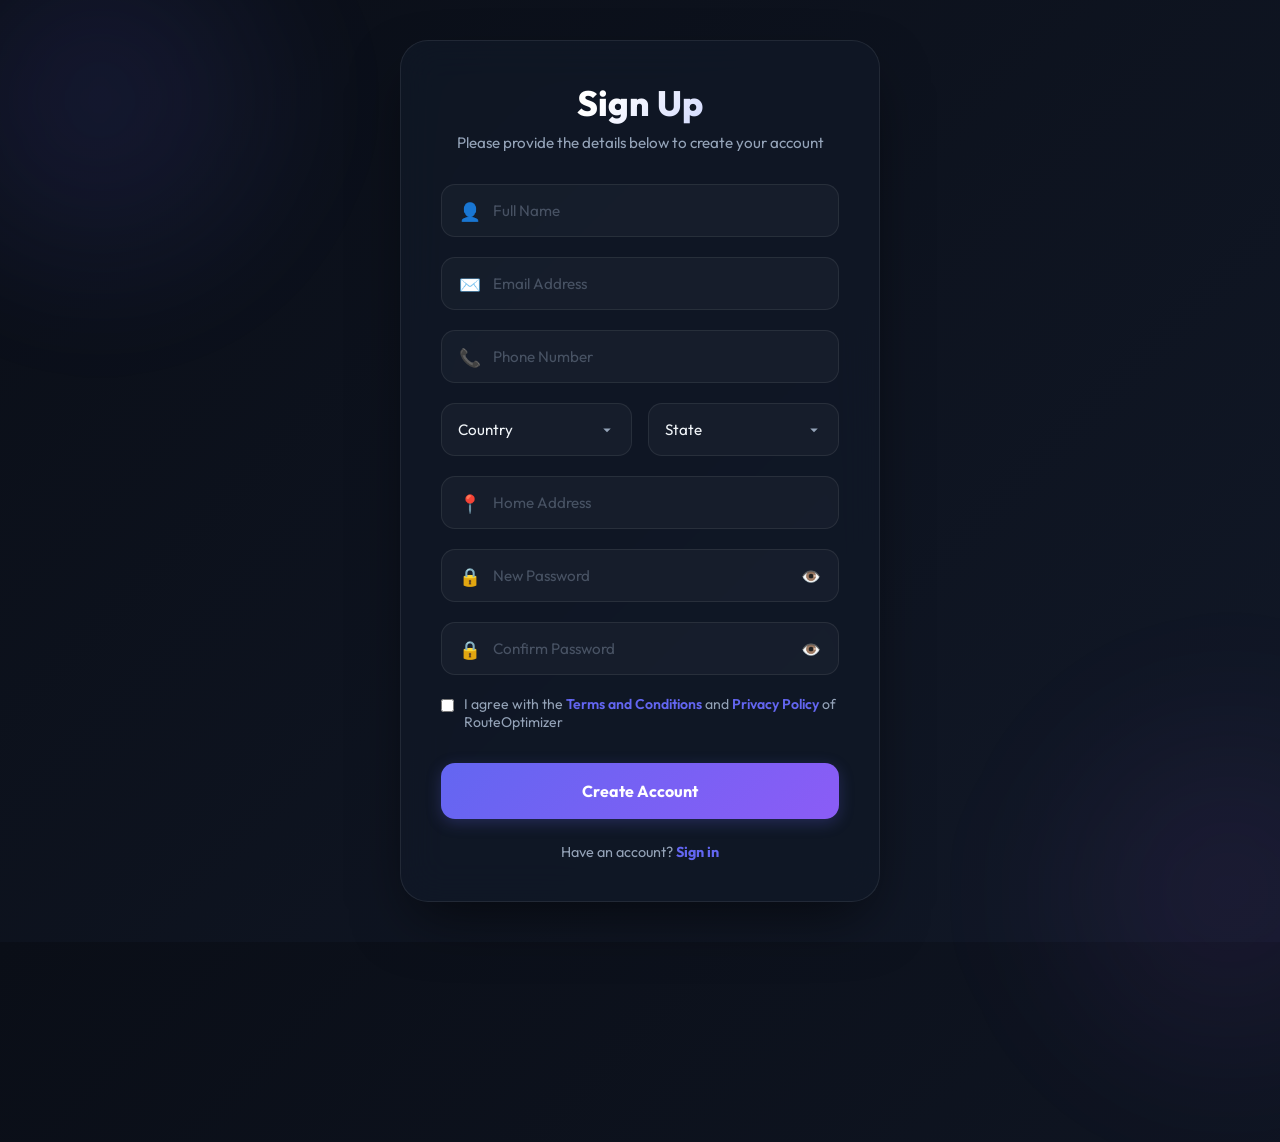
<file: Delivery route optimization system/templates/signup.html>
<!DOCTYPE html>
<html lang="en">
<head>
    <meta charset="UTF-8">
    <meta name="viewport" content="width=device-width, initial-scale=1.0">
    <title>Sign Up - RouteOptimizer</title>
    <link href="https://fonts.googleapis.com/css2?family=Outfit:wght@300;400;500;600;700;800&display=swap" rel="stylesheet">
    <style>
        :root {
            --bg-primary: #0a0e17;
            --bg-secondary: #111827;
            --bg-card: rgba(17, 24, 39, 0.75);
            --bg-glass: rgba(255, 255, 255, 0.03);
            --border-glass: rgba(255, 255, 255, 0.08);
            --text-primary: #f1f5f9;
            --text-secondary: #94a3b8;
            --brand-primary: #6366f1;
            --brand-hover: #818cf8;
            --brand-glow: rgba(99, 102, 241, 0.35);
            --danger: #ef4444;
            --danger-bg: rgba(239, 68, 68, 0.12);
            --white: #FFFFFF;
            --radius-lg: 28px;
            --radius-md: 14px;
            --transition: all 0.3s cubic-bezier(0.16, 1, 0.3, 1);
        }

        * {
            box-sizing: border-box;
            margin: 0;
            padding: 0;
        }

        body {
            background: linear-gradient(135deg, #0a0e17 0%, #111827 100%);
            font-family: 'Outfit', sans-serif;
            color: var(--text-primary);
            min-height: 100vh;
            display: flex;
            align-items: center;
            justify-content: center;
            padding: 2.5rem 1rem;
            position: relative;
            overflow-x: hidden;
        }

        /* Ambient Glowing Background Blobs */
        body::before {
            content: '';
            position: absolute;
            width: 500px;
            height: 500px;
            border-radius: 50%;
            background: radial-gradient(circle, rgba(99, 102, 241, 0.12) 0%, transparent 70%);
            top: -150px;
            left: -150px;
            z-index: 0;
            filter: blur(40px);
            animation: float-slow 15s infinite alternate;
        }

        body::after {
            content: '';
            position: absolute;
            width: 500px;
            height: 500px;
            border-radius: 50%;
            background: radial-gradient(circle, rgba(168, 85, 247, 0.08) 0%, transparent 70%);
            bottom: -200px;
            right: -200px;
            z-index: 0;
            filter: blur(50px);
            animation: float-slow 20s infinite alternate-reverse;
        }

        @keyframes float-slow {
            0% { transform: translate(0, 0) scale(1); }
            100% { transform: translate(40px, 30px) scale(1.1); }
        }

        .card {
            background: var(--bg-card);
            width: 100%;
            max-width: 480px;
            padding: 2.5rem;
            border-radius: var(--radius-lg);
            border: 1px solid var(--border-glass);
            backdrop-filter: blur(20px);
            -webkit-backdrop-filter: blur(20px);
            box-shadow: 0 25px 60px -15px rgba(0, 0, 0, 0.6);
            z-index: 1;
            animation: fade-in-up 0.6s cubic-bezier(0.16, 1, 0.3, 1) forwards;
        }

        @keyframes fade-in-up {
            from { opacity: 0; transform: translateY(30px); }
            to { opacity: 1; transform: translateY(0); }
        }

        h1 {
            font-size: 2.2rem;
            font-weight: 800;
            margin-bottom: 0.5rem;
            text-align: center;
            background: linear-gradient(135deg, #fff 40%, #a5b4fc 100%);
            -webkit-background-clip: text;
            -webkit-text-fill-color: transparent;
            background-clip: text;
        }

        .subtitle {
            text-align: center;
            color: var(--text-secondary);
            font-size: 0.95rem;
            margin-bottom: 2rem;
        }

        /* Form elements styling */
        .form-group {
            position: relative;
            margin-bottom: 1.25rem;
        }

        .input-icon {
            position: absolute;
            left: 1.1rem;
            top: 50%;
            transform: translateY(-50%);
            color: var(--text-secondary);
            font-size: 1.1rem;
            pointer-events: none;
            transition: var(--transition);
        }

        .form-input {
            width: 100%;
            padding: 16px 16px 16px 3.2rem;
            background: rgba(255, 255, 255, 0.03);
            border: 1.5px solid var(--border-glass);
            border-radius: var(--radius-md);
            color: var(--text-primary);
            font-family: inherit;
            font-size: 0.95rem;
            box-sizing: border-box;
            outline: none;
            transition: var(--transition);
        }

        .form-input::placeholder {
            color: rgba(148, 163, 184, 0.4);
        }

        .form-input:focus {
            border-color: var(--brand-primary);
            background: rgba(255, 255, 255, 0.05);
            box-shadow: 0 0 0 4px var(--brand-glow);
        }

        .form-input:focus + .input-icon {
            color: var(--brand-primary);
        }

        .inline-group {
            display: grid;
            grid-template-columns: 1fr 1fr;
            gap: 1rem;
        }

        .custom-select {
            appearance: none;
            cursor: pointer;
            background-image: url("data:image/svg+xml,%3Csvg xmlns='http://www.w3.org/2000/svg' width='12' height='12' fill='%2394a3b8' viewBox='0 0 16 16'%3E%3Cpath d='M8 11L3 6h10z'/%3E%3C/svg%3E");
            background-repeat: no-repeat;
            background-position: right 1.1rem center;
        }

        .custom-select option {
            background: var(--bg-secondary);
            color: var(--text-primary);
        }

        .checkbox-container {
            display: flex;
            gap: 10px;
            font-size: 0.88rem;
            color: var(--text-secondary);
            margin-bottom: 2rem;
            align-items: flex-start;
            text-align: left;
            cursor: pointer;
            user-select: none;
        }

        .checkbox-container input {
            margin-top: 4px;
            accent-color: var(--brand-primary);
        }

        .checkbox-container a {
            color: var(--brand-primary);
            text-decoration: none;
            font-weight: 600;
            transition: var(--transition);
        }

        .checkbox-container a:hover {
            color: var(--brand-hover);
        }

        /* Buttons */
        .btn-submit {
            width: 100%;
            padding: 18px;
            background: linear-gradient(135deg, #6366f1 0%, #8b5cf6 100%);
            color: var(--white);
            border: none;
            border-radius: var(--radius-md);
            font-family: inherit;
            font-size: 1rem;
            font-weight: 700;
            cursor: pointer;
            box-shadow: 0 4px 15px rgba(99, 102, 241, 0.25);
            transition: var(--transition);
            margin-bottom: 1.5rem;
        }

        .btn-submit:hover {
            transform: translateY(-2px);
            box-shadow: 0 8px 25px rgba(99, 102, 241, 0.45);
        }

        /* Footer */
        .footer {
            text-align: center;
            font-size: 0.9rem;
            color: var(--text-secondary);
        }

        .footer a {
            color: var(--brand-primary);
            font-weight: 700;
            text-decoration: none;
            transition: var(--transition);
        }

        .footer a:hover {
            color: var(--brand-hover);
        }

        .toggle-pass {
            position: absolute;
            right: 1.1rem;
            top: 50%;
            transform: translateY(-50%);
            cursor: pointer;
            color: var(--text-secondary);
            transition: var(--transition);
            user-select: none;
        }

        .toggle-pass:hover {
            color: var(--text-primary);
        }

        /* Errors and alerts */
        .error-msg {
            background: var(--danger-bg);
            border: 1px solid rgba(239, 68, 68, 0.25);
            color: var(--danger);
            font-size: 0.88rem;
            font-weight: 500;
            padding: 12px;
            border-radius: 10px;
            margin-bottom: 1.25rem;
            display: none;
            text-align: center;
            animation: shake 0.4s ease;
        }

        @keyframes shake {
            0%, 100% { transform: translateX(0); }
            20%, 60% { transform: translateX(-6px); }
            40%, 80% { transform: translateX(6px); }
        }
    </style>
</head>
<body>

    <div class="card">
        <h1>Sign Up</h1>
        <p class="subtitle">Please provide the details below to create your account</p>

        <div id="errorMsg" class="error-msg"></div>

        <form id="signupForm" autocomplete="off">
            <div class="form-group">
                <input type="text" class="form-input" placeholder="Full Name" required>
                <span class="input-icon">👤</span>
            </div>

            <div class="form-group">
                <input type="email" class="form-input" placeholder="Email Address" required>
                <span class="input-icon">✉️</span>
            </div>

            <div class="form-group">
                <input type="tel" class="form-input" placeholder="Phone Number" required>
                <span class="input-icon">📞</span>
            </div>

            <div class="inline-group">
                <div class="form-group">
                    <select class="form-input custom-select" style="padding-left: 1rem;">
                        <option value="">Country</option>
                        <option>India</option>
                        <option>USA</option>
                        <option>UK</option>
                    </select>
                </div>
                <div class="form-group">
                    <select class="form-input custom-select" style="padding-left: 1rem;">
                        <option value="">State</option>
                        <option>Telangana</option>
                        <option>California</option>
                        <option>London</option>
                    </select>
                </div>
            </div>

            <div class="form-group">
                <input type="text" class="form-input" placeholder="Home Address">
                <span class="input-icon">📍</span>
            </div>

            <div class="form-group">
                <input type="password" class="form-input" id="pass1" placeholder="New Password" required>
                <span class="input-icon">🔒</span>
                <span class="toggle-pass" onclick="togglePass('pass1')">👁️</span>
            </div>

            <div class="form-group">
                <input type="password" class="form-input" id="pass2" placeholder="Confirm Password" required>
                <span class="input-icon">🔒</span>
                <span class="toggle-pass" onclick="togglePass('pass2')">👁️</span>
            </div>

            <div class="checkbox-container">
                <input type="checkbox" id="termsCheck" required>
                <label for="termsCheck">I agree with the <a href="#">Terms and Conditions</a> and <a href="#">Privacy Policy</a> of RouteOptimizer</label>
            </div>

            <button type="submit" class="btn-submit" id="btnSubmit">Create Account</button>
        </form>

        <p class="footer">Have an account? <a href="/login">Sign in</a></p>
    </div>

    <script>
        const signupForm = document.getElementById('signupForm');
        const errorMsg = document.getElementById('errorMsg');
        const btnSubmit = document.getElementById('btnSubmit');

        function togglePass(id) {
            const input = document.getElementById(id);
            if(input.type === 'password') {
                input.type = 'text';
            } else {
                input.type = 'password';
            }
        }

        signupForm.onsubmit = async (e) => {
            e.preventDefault();
            const nameInput = signupForm.querySelector('input[placeholder="Full Name"]');
            const emailInput = signupForm.querySelector('input[placeholder="Email Address"]');
            const phoneInput = signupForm.querySelector('input[placeholder="Phone Number"]');
            const pass1Input = document.getElementById('pass1');
            const pass2Input = document.getElementById('pass2');

            const data = {
                name: nameInput ? nameInput.value.trim() : "",
                email: emailInput ? emailInput.value.trim() : "",
                phone: phoneInput ? phoneInput.value.trim() : "",
                password: pass1Input ? pass1Input.value : ""
            };

            const confirmPass = pass2Input ? pass2Input.value : "";

            if(!data.name || !data.email || !data.password) {
                showError('Please fill in all required fields');
                return;
            }

            if(data.password !== confirmPass) {
                showError('Passwords do not match');
                return;
            }

            if(!document.getElementById('termsCheck').checked) {
                showError('Please accept the Terms & Conditions');
                return;
            }

            errorMsg.style.display = 'none';
            btnSubmit.innerText = 'Creating account...';
            btnSubmit.disabled = true;

            try {
                const res = await fetch('/api/signup', {
                    method: 'POST',
                    headers: { 'Content-Type': 'application/json' },
                    body: JSON.stringify(data)
                });

                if(res.ok) {
                    window.location.href = '/login';
                } else {
                    const err = await res.json();
                    showError(err.error || 'Signup failed');
                }
            } catch (err) {
                showError('Error connecting to the server');
            } finally {
                btnSubmit.innerText = 'Create Account';
                btnSubmit.disabled = false;
            }
        };

        function showError(msg) {
            errorMsg.innerText = msg;
            errorMsg.style.display = 'block';
            errorMsg.classList.remove('shake');
            void errorMsg.offsetWidth; // Trigger reflow
            errorMsg.style.animation = 'shake 0.4s ease';
        }
    </script>
</body>
</html>
</file>
